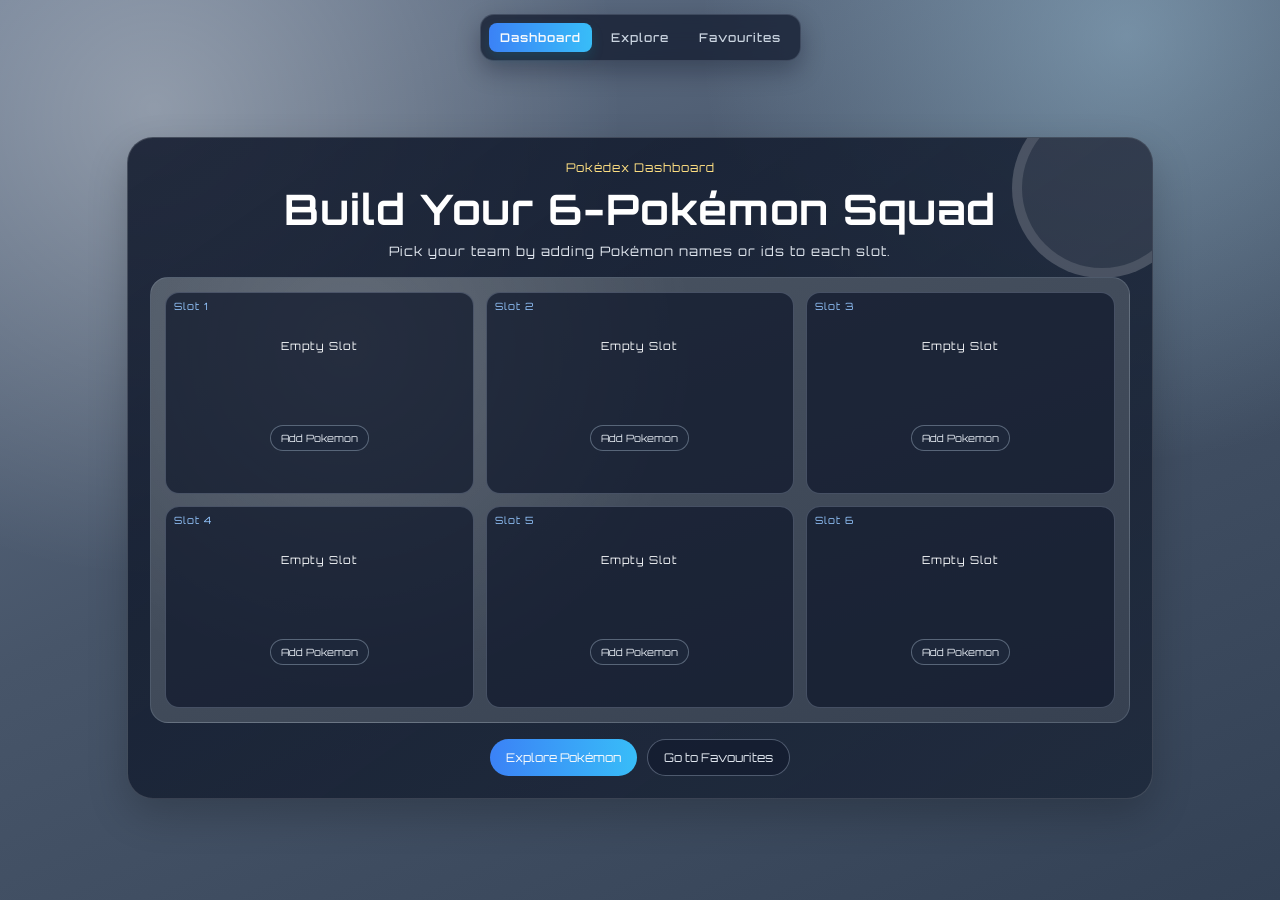
<file: index.html>
<!DOCTYPE html>
<html lang="en">
<head>
  <meta charset="UTF-8" />
  <meta name="viewport" content="width=device-width, initial-scale=1.0" />
  <title>Pokedex</title>
  <link rel="stylesheet" href="style.css" />
  <link href="https://fonts.googleapis.com/css2?family=Orbitron:wght@400;600&display=swap" rel="stylesheet">
  <link href="https://fonts.googleapis.com/css2?family=Audiowide&display=swap" rel="stylesheet">
</head>
<body class="dashboard-body">

<header class="app-header glass">

  <nav class="navbar">
    <span class="nav-link active" onclick="goToDashboard()">Dashboard</span>
    <span class="nav-link" onclick="goToExplore()">Explore</span>
    <span class="nav-link" onclick="goToFavourites()">Favourites</span>
  </nav>
</header>
<main class="dashboard-main">
  <section class="dashboard-card">
    <p class="dashboard-label">Pokédex Dashboard</p>
    <h1>Build Your 6-Pokémon Squad</h1>
    <p class="dashboard-subtitle">Pick your team by adding Pokémon names or ids to each slot.</p>

    <section class="squad-board" aria-label="Pokemon squad builder">
      <div class="squad-grid" id="squadGrid"></div>
    </section>

    <div class="dashboard-actions">
      <button type="button" class="dashboard-btn primary" onclick="goToExplore()">Explore Pokémon</button>
      <button type="button" class="dashboard-btn secondary" onclick="goToFavourites()">Go to Favourites</button>
    </div>
  </section>
</main>

<script src="navigation.js"></script>
<script src="jsfolders/dashboard.js"></script>

</body>
</html>
</file>
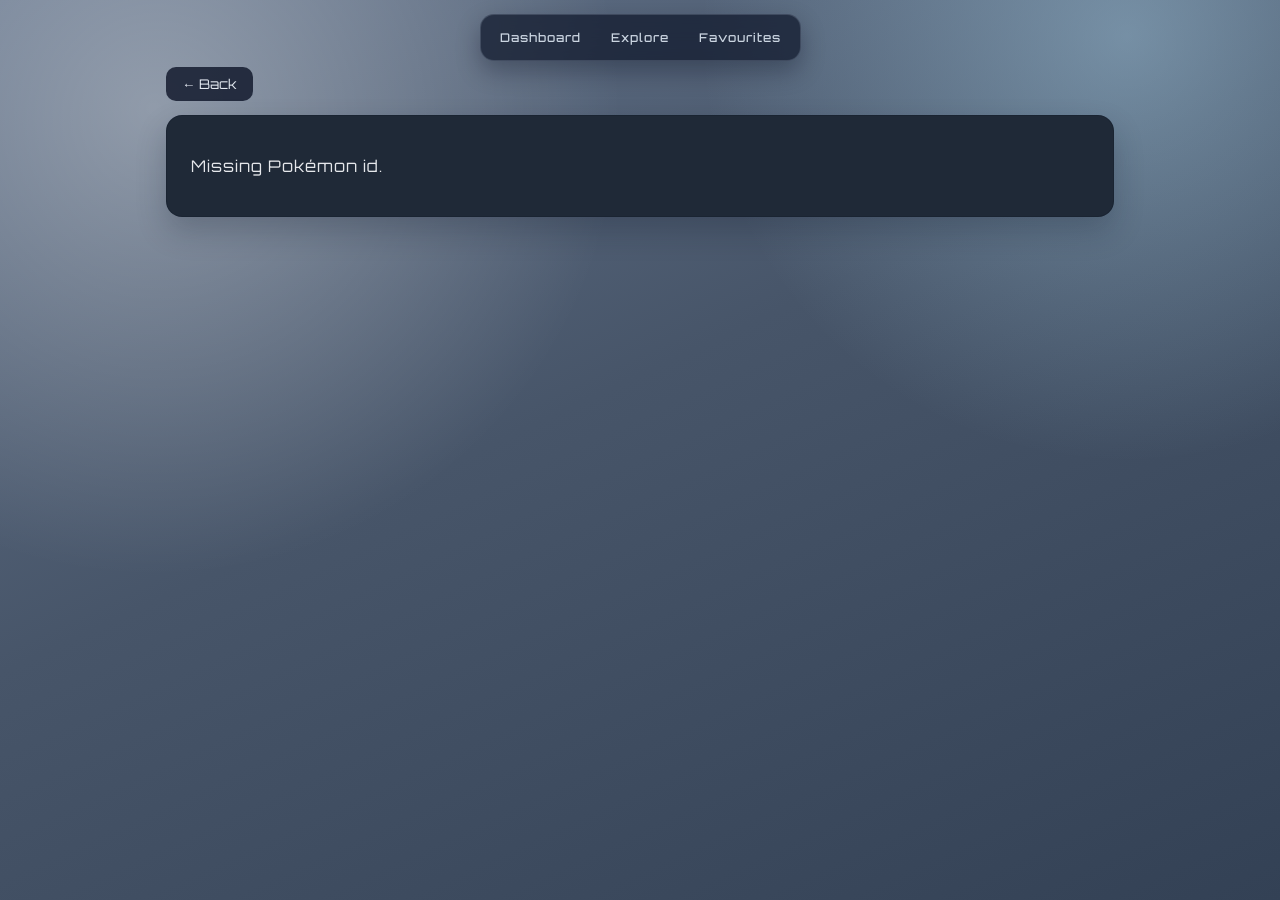
<file: htmlfolders/details.html>
<!DOCTYPE html>
<html lang="en">
<head>
  <meta charset="UTF-8" />
  <meta name="viewport" content="width=device-width, initial-scale=1.0" />
  <title>Pokemon Details</title>
  <link rel="stylesheet" href="../style.css" />
  <link rel="stylesheet" href="../cssfolders/explore.css" />
  <link rel="stylesheet" href="../cssfolders/details.css" />
  <link href="https://fonts.googleapis.com/css2?family=Orbitron:wght@400;600&display=swap" rel="stylesheet">
  <link href="https://fonts.googleapis.com/css2?family=Audiowide&display=swap" rel="stylesheet">
</head>
<body>
  <header class="app-header glass">
    <nav class="navbar">
      <span class="nav-link" onclick="goToDashboard()">Dashboard</span>
      <span class="nav-link" onclick="goToExplore()">Explore</span>
      <span class="nav-link" onclick="goToFavourites()">Favourites</span>
    </nav>
  </header>

  <main class="page details-layout">
    <button class="back-button" onclick="history.back()">← Back</button>
    <section id="pokemonDetails" class="panel">
      <p>Loading Pokémon details...</p>
    </section>
  </main>

  <script src="../navigation.js"></script>
  <script src="../jsfolders/favourites-storage.js"></script>
  <script src="../jsfolders/details.js"></script>
</body>
</html>
</file>
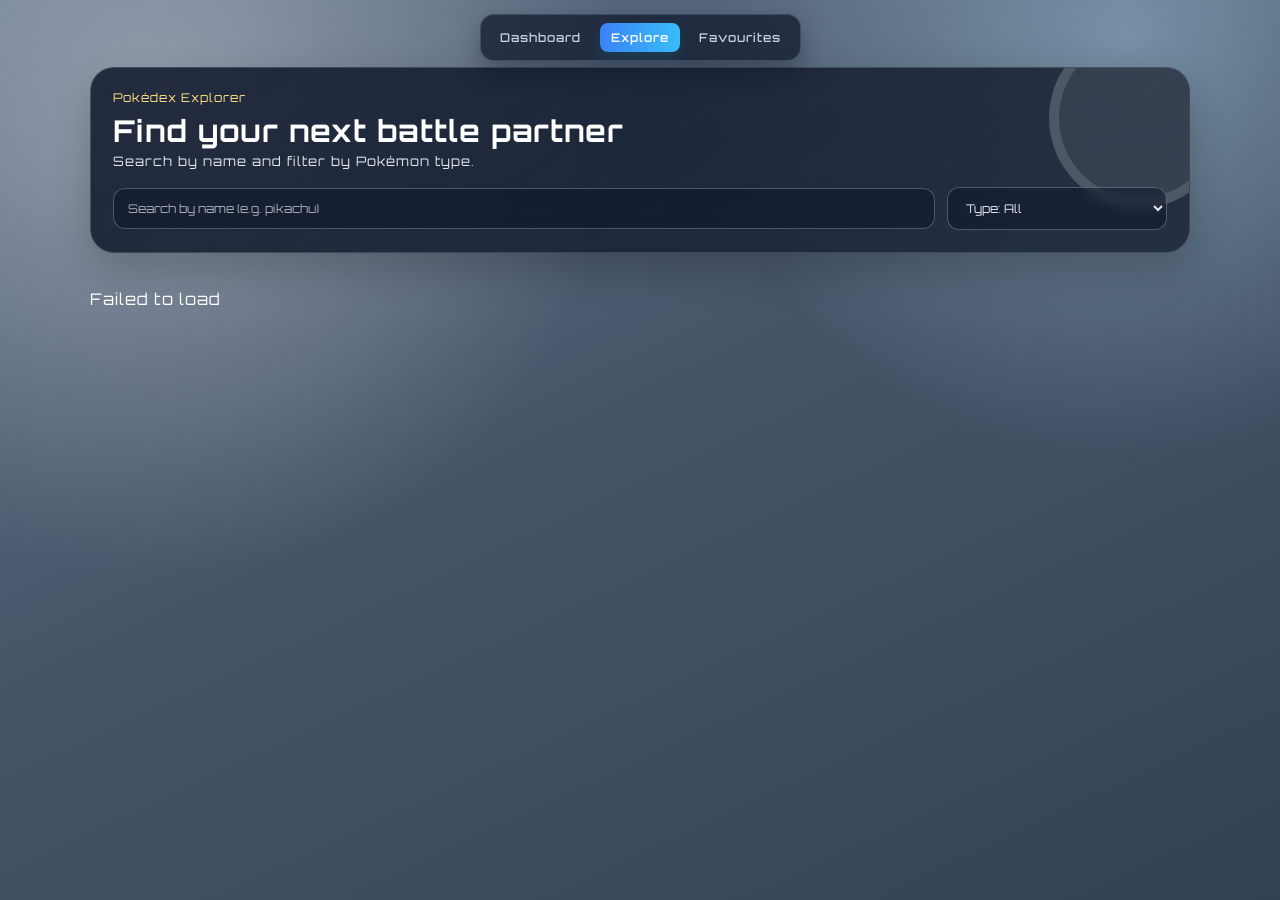
<file: htmlfolders/explore.html>
<!DOCTYPE html>
<html lang="en">
<head>
    <meta charset="UTF-8">
    <meta name="viewport" content="width=device-width, initial-scale=1.0">
    <title>Explore</title>
    <link rel="stylesheet" href="../cssfolders/explore.css" />
    <link href="https://fonts.googleapis.com/css2?family=Orbitron:wght@400;600&display=swap" rel="stylesheet">
    <link href="https://fonts.googleapis.com/css2?family=Audiowide&display=swap" rel="stylesheet">
    <link rel="stylesheet" href="../style.css" />
</head>
<body>
  <header class="app-header glass">
    <nav class="navbar">
      <span class="nav-link" onclick="goToDashboard()">Dashboard</span>
      <span class="nav-link active" onclick="goToExplore()">Explore</span>
      <span class="nav-link" onclick="goToFavourites()">Favourites</span>
    </nav>
  </header>

  <main class="page">
    <section class="container">
      <p class="label">Pokédex Explorer</p>
      <h1>Find your next battle partner</h1>
      <p class="subtitle">Search by name and filter by Pokémon type.</p>

      <section class="controls">
        <input
          id="searchInput"
          class="input"
          type="text"
          placeholder="Search by name (e.g. pikachu)"
        />

        <select id="typeSortSelect" class="select">
          <option value="all">Type: All</option>
        </select>
      </section>
    </section>

    <section class="grid" id="pokemonContainer"></section>
  </main>

  <script src="../navigation.js"></script>
  <script src="../jsfolders/favourites-storage.js"></script>
  <script src="../jsfolders/explore.js"></script>
</body>
</html>
</file>
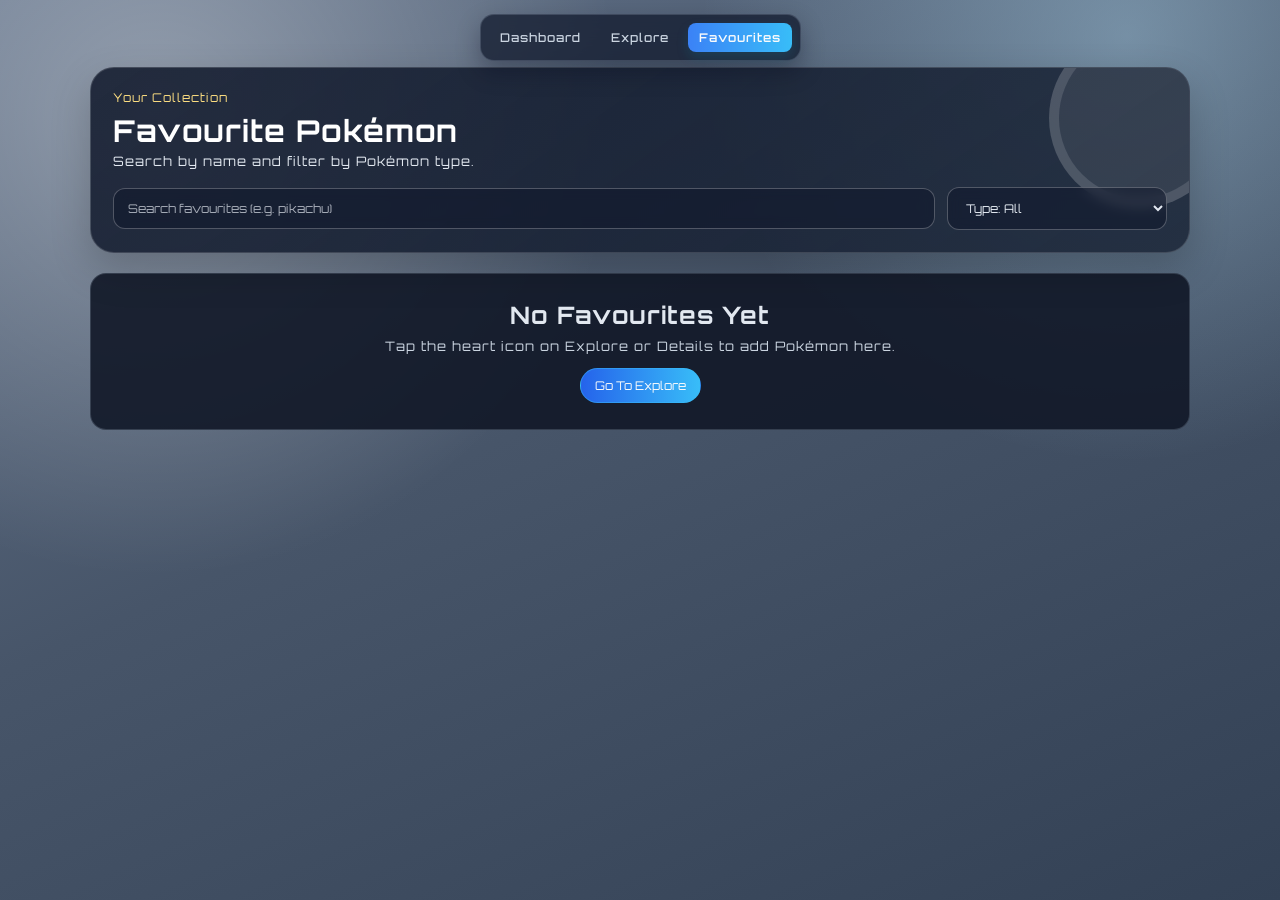
<file: htmlfolders/favourites.html>
<!DOCTYPE html>
<html lang="en">
<head>
  <meta charset="UTF-8" />
  <meta name="viewport" content="width=device-width, initial-scale=1.0" />
  <title>Favourites</title>
  <link rel="stylesheet" href="../style.css" />
  <link rel="stylesheet" href="../cssfolders/explore.css" />
  <link rel="stylesheet" href="../cssfolders/favourites.css" />
  <link href="https://fonts.googleapis.com/css2?family=Orbitron:wght@400;600&display=swap" rel="stylesheet">
  <link href="https://fonts.googleapis.com/css2?family=Audiowide&display=swap" rel="stylesheet">
</head>
<body>
  <header class="app-header glass">
    <nav class="navbar">
      <span class="nav-link" onclick="goToDashboard()">Dashboard</span>
      <span class="nav-link" onclick="goToExplore()">Explore</span>
      <span class="nav-link active" onclick="goToFavourites()">Favourites</span>
    </nav>
  </header>

  <main class="page favourites-page">
    <section class="container favourites-hero">
      <p class="label">Your Collection</p>
      <h1>Favourite Pokémon</h1>
      <p class="subtitle">Search by name and filter by Pokémon type.</p>

      <section class="controls">
        <input
          id="searchInput"
          class="input"
          type="text"
          placeholder="Search favourites (e.g. pikachu)"
        />

        <select id="typeSortSelect" class="select">
          <option value="all">Type: All</option>
        </select>
      </section>
    </section>

    <section class="grid" id="favouriteContainer"></section>
  </main>

  <script src="../navigation.js"></script>
  <script src="../jsfolders/favourites-storage.js"></script>
  <script src="../jsfolders/favourites.js"></script>
</body>
</html>
</file>
<file: style.css>
body {
  margin: 0;
  background-color: #ffff;
  font-family: 'Orbitron', sans-serif; 
  letter-spacing: 1px;
  color: white;
}

.dashboard-body {
  background:
    radial-gradient(circle at 12% 12%, rgba(255, 255, 255, 0.32) 0, transparent 34%),
    radial-gradient(circle at 88% 4%, rgba(186, 230, 253, 0.38) 0, transparent 30%),
    linear-gradient(155deg, #64748b 0%, #475569 45%, #334155 100%);
  min-height: 100vh;
}

.app-header {
  position: sticky;
  top: 14px;
  z-index: 10;
  display: flex;
  align-items: center;
  justify-content: space-between;
  width: fit-content;
  max-width: calc(100% - 24px);
  margin: 0 auto;
  height: auto;
  padding: 8px;
  border-radius: 14px;
}

.glass {
  background: rgba(15, 23, 42, 0.72);
  backdrop-filter: blur(10px);
  border: 1px solid rgba(148, 163, 184, 0.25);
  box-shadow: 0 10px 24px rgba(2, 6, 23, 0.3);
}

.navbar {
  display: flex;
  gap: 8px;
}


.navbar span {
  position: relative;
  cursor: pointer;
  font-weight: 500;
  font-size: 12px;
  color: #cbd5e1;
  padding: 7px 11px;
  border-radius: 8px;
  transition: background-color 0.2s ease, color 0.2s ease, transform 0.2s ease;
}


.navbar span:hover {
  background: rgba(148, 163, 184, 0.22);
  color: #f8fafc;
}


.navbar span:active {
  transform: scale(0.95);
}

.navbar span.active {
  background: linear-gradient(90deg, #3b82f6, #38bdf8);
  color: #f8fafc;
  box-shadow: 0 6px 12px rgba(14, 116, 144, 0.24);
}

.nav-link {
  position: relative;
  cursor: pointer;
  font-weight: 500;
  font-size: 12px;
  color: #cbd5e1;
  padding: 7px 11px;
  border-radius: 8px;
  transition: background-color 0.2s ease, color 0.2s ease, transform 0.2s ease;
  text-decoration: none;
}

.nav-link:hover {
  background: rgba(148, 163, 184, 0.22);
  color: #f8fafc;
}

.nav-link:active {
  transform: scale(0.95);
}

.nav-link.active {
  background: linear-gradient(90deg, #3b82f6, #38bdf8);
  color: #f8fafc;
  font-weight: 600;
  box-shadow: 0 6px 12px rgba(14, 116, 144, 0.24);
}


.profile-icon {
  width: 36px;
  height: 36px;
  border-radius: 50%;
  border: 1px solid rgb(175, 155, 0);
  cursor: pointer;

  background: center/cover no-repeat url("images/profile.png");

  display: flex;
  align-items: center;
  justify-content: center;

  color: white;
  font-size: 14px;

  transition: all 0.2s ease;
}

.profile-icon:hover {
  transform: scale(1.08);
  box-shadow: 0 4px 12px rgba(0,0,0,0.2);
}

.profile-icon:active {
  transform: scale(0.95);
}

.dashboard-main {
  min-height: calc(100vh - 90px);
  display: grid;
  place-items: center;
  padding: 16px;
}

.dashboard-card {
  width: min(980px, calc(100% - 24px));
  border-radius: 26px;
  padding: 22px;
  text-align: center;
  position: relative;
  background: linear-gradient(145deg, rgba(15, 23, 42, 0.85), rgba(30, 41, 59, 0.9));
  box-shadow: 0 16px 40px rgba(0, 0, 0, 0.2);
  border: 1px solid rgba(255, 255, 255, 0.15);
  overflow: hidden;
}

.dashboard-card::before {
  content: "";
  position: absolute;
  top: -40px;
  right: -40px;
  width: 160px;
  height: 160px;
  border-radius: 50%;
  background: rgba(255, 255, 255, 0.08);
  border: 10px solid rgba(255, 255, 255, 0.12);
}

.dashboard-label {
  margin: 0;
  font-size: 12px;
  color: #ffe082;
}

.dashboard-card h1 {
  margin: 8px 0 8px;
  color: #fff;
  font-size: clamp(28px, 4vw, 42px);
}

.dashboard-subtitle {
  margin: 0 auto;
  max-width: 560px;
  color: #e2e8f0;
  font-size: 13px;
}

.squad-board {
  position: relative;
  min-height: 360px;
  margin: 18px auto 16px;
  border-radius: 18px;
  border: 1px solid rgba(148, 163, 184, 0.25);
  background:
    radial-gradient(circle at 20% 15%, rgba(255, 255, 255, 0.14), transparent 40%),
    linear-gradient(160deg, #4b5563 0%, #374151 100%);
  overflow: hidden;
  padding: 14px;
}

.squad-grid {
  display: grid;
  grid-template-columns: repeat(3, minmax(0, 1fr));
  gap: 12px;
}

.squad-slot {
  position: relative;
  border-radius: 14px;
  min-height: 180px;
  border: 1px solid rgba(148, 163, 184, 0.35);
  background: rgba(15, 23, 42, 0.72);
  display: grid;
  place-items: center;
  text-align: center;
  padding: 10px;
}

.squad-slot img {
  width: 96px;
  height: 96px;
  object-fit: contain;
  filter: drop-shadow(0 8px 8px rgba(0, 0, 0, 0.25));
}

.slot-index {
  position: absolute;
  top: 7px;
  left: 8px;
  font-size: 10px;
  color: #93c5fd;
}

.slot-name {
  margin: 4px 0 8px;
  color: #f8fafc;
  font-size: 11px;
}

.slot-actions {
  display: flex;
  gap: 8px;
}

.slot-btn {
  border: 1px solid rgba(148, 163, 184, 0.5);
  border-radius: 999px;
  padding: 6px 10px;
  background: rgba(30, 41, 59, 0.9);
  color: #e2e8f0;
  font-family: 'Orbitron', sans-serif;
  font-size: 10px;
  cursor: pointer;
}

.slot-btn.clear {
  border-color: rgba(248, 113, 113, 0.55);
  color: #fecaca;
}

.dashboard-actions {
  display: flex;
  justify-content: center;
  gap: 10px;
  flex-wrap: wrap;
}

.dashboard-btn {
  border: none;
  border-radius: 999px;
  padding: 10px 16px;
  font-family: 'Orbitron', sans-serif;
  font-size: 12px;
  cursor: pointer;
  transition: transform 0.2s ease, box-shadow 0.2s ease;
}

.dashboard-btn.primary {
  background: linear-gradient(90deg, #3b82f6, #38bdf8);
  color: #f8fafc;
}

.dashboard-btn.secondary {
  background: rgba(15, 23, 42, 0.55);
  color: #e2e8f0;
  border: 1px solid rgba(148, 163, 184, 0.45);
}

.dashboard-btn:hover {
  transform: translateY(-1px);
  box-shadow: 0 8px 16px rgba(0, 0, 0, 0.16);
}

@media (max-width: 680px) {
  .squad-grid {
    grid-template-columns: repeat(2, minmax(0, 1fr));
  }
}

@media (max-width: 480px) {
  .squad-grid {
    grid-template-columns: 1fr;
  }
}
</file>
<file: cssfolders/explore.css>
body {
  background:
    radial-gradient(circle at 12% 12%, rgba(255, 255, 255, 0.32) 0, transparent 34%),
    radial-gradient(circle at 88% 4%, rgba(186, 230, 253, 0.38) 0, transparent 30%),
    linear-gradient(155deg, #64748b 0%, #475569 45%, #334155 100%);
  min-height: 100vh;
}

.page {
  max-width: 1100px;
  margin: 20px auto 30px;
  padding: 0 16px;
}

.container {
  position: relative;
  border-radius: 24px;
  padding: 22px;
  background: linear-gradient(145deg, rgba(15, 23, 42, 0.85), rgba(30, 41, 59, 0.9));
  box-shadow: 0 16px 40px rgba(0, 0, 0, 0.2);
  border: 1px solid rgba(255, 255, 255, 0.15);
  overflow: hidden;
}

.container::before {
  content: "";
  position: absolute;
  top: -40px;
  right: -40px;
  width: 160px;
  height: 160px;
  border-radius: 50%;
  background: rgba(255, 255, 255, 0.08);
  border: 10px solid rgba(255, 255, 255, 0.12);
}

.label {
  font-size: 12px;
  color: #ffe082;
  margin: 0;
}

.container h1 {
  margin: 8px 0 4px;
  font-size: 30px;
  line-height: 1.2;
  color: #fff;
}

.subtitle {
  margin: 0;
  font-size: 13px;
  color: #e2e8f0;
}

.controls {
  display: grid;
  grid-template-columns: 1fr 220px;
  gap: 12px;
  align-items: center;
  margin-top: 18px;
}

.input,
.select {
  border: 1px solid rgba(255, 255, 255, 0.25);
  border-radius: 12px;
  padding: 12px 14px;
  font-family: 'Orbitron', sans-serif;
  font-size: 12px;
  color: #e2e8f0;
  background: rgba(15, 23, 42, 0.55);
  backdrop-filter: blur(6px);
}

.input::placeholder {
  color: rgba(226, 232, 240, 0.7);
}

.input:focus,
.select:focus {
  outline: 2px solid #facc15;
  border-color: #facc15;
}

.grid {
  display: grid;
  grid-template-columns: repeat(3, minmax(0, 1fr));
  gap: 18px;
  margin-top: 20px;
}

.card {
  position: relative;
  border-radius: 16px;
  color: #e5e7eb;
  background: #1f2937;
  border: 1px solid rgba(15, 23, 42, 0.28);
  box-shadow: 0 12px 24px rgba(15, 23, 42, 0.22);
  cursor: pointer;
  overflow: hidden;
  transition: transform 0.2s ease, box-shadow 0.2s ease;
}

.card:hover {
  transform: translateY(-4px);
  box-shadow: 0 18px 28px rgba(15, 23, 42, 0.28);
}

.card-top {
  position: relative;
  min-height: 180px;
  display: grid;
  place-items: center;
  background:
    radial-gradient(circle at 20% 15%, rgba(255, 255, 255, 0.14), transparent 40%),
    linear-gradient(160deg, #4b5563 0%, #374151 100%);
  border-bottom: 1px solid rgba(255, 255, 255, 0.08);
}

.number {
  position: absolute;
  top: 8px;
  right: 10px;
  font-size: 48px;
  line-height: 1;
  color: rgba(255, 255, 255, 0.12);
}

.fav-btn {
  position: absolute;
  top: 10px;
  left: 10px;
  width: 34px;
  height: 34px;
  border: 1px solid rgba(255, 255, 255, 0.3);
  border-radius: 999px;
  background: rgba(15, 23, 42, 0.65);
  color: #e2e8f0;
  font-size: 18px;
  line-height: 1;
  display: grid;
  place-items: center;
  cursor: pointer;
  z-index: 3;
  transition: transform 0.2s ease, background-color 0.2s ease, color 0.2s ease;
}

.fav-btn:hover {
  transform: scale(1.06);
}

.fav-btn.active {
  background: rgba(220, 38, 38, 0.18);
  color: #f87171;
  border-color: rgba(248, 113, 113, 0.55);
}

.card img {
  width: 150px;
  height: 150px;
  object-fit: contain;
  filter: drop-shadow(0 12px 12px rgba(0, 0, 0, 0.35));
}

.card-body {
  padding: 12px;
  background: rgba(17, 24, 39, 0.96);
}

.title-row {
  display: flex;
  align-items: baseline;
  justify-content: space-between;
  gap: 10px;
}

.card h3 {
  margin: 0;
  font-size: 22px;
  color: #f8fafc;
}

.id {
  margin: 0;
  color: #cbd5e1;
  font-size: 13px;
}

.meta-line {
  margin: 8px 0 0;
  color: #e5e7eb;
  font-size: 12px;
}

.meta-line span {
  color: #94a3b8;
  margin-right: 6px;
}

.tags {
  margin-top: 8px;
}

.tag {
  display: inline-block;
  padding: 5px 9px;
  margin: 2px 3px 0 0;
  border-radius: 999px;
  font-size: 10px;
  font-weight: 700;
  color: #fff;
  text-transform: uppercase;
  letter-spacing: 0.4px;
}

.tag.grass { background: #78c850; }
.tag.fire { background: #f08030; }
.tag.water { background: #6890f0; }
.tag.poison { background: #a040a0; }
.tag.flying { background: #a890f0; }
.tag.bug { background: #a8b820; }
.tag.normal { background: #a8a878; }
.tag.electric { background: #f8d030; color: #111827; }
.tag.rock { background: #b8a038; }
.tag.ground { background: #e0c068; color: #111827; }
.tag.fairy { background: #ee99ac; }
.tag.fighting { background: #c03028; }
.tag.psychic { background: #f85888; }
.tag.ghost { background: #705898; }
.tag.ice { background: #98d8d8; color: #111827; }
.tag.dragon { background: #7038f8; }
.tag.dark { background: #705848; }
.tag.steel { background: #b8b8d0; color: #111827; }

@media (max-width: 900px) {
  .grid {
    grid-template-columns: repeat(2, minmax(0, 1fr));
  }
}

@media (max-width: 640px) {
  .container h1 {
    font-size: 24px;
  }

  .controls {
    grid-template-columns: 1fr;
  }

  .grid {
    grid-template-columns: 1fr;
  }
}
</file>
<file: cssfolders/details.css>
body {
  background:
    radial-gradient(circle at 12% 12%, rgba(255, 255, 255, 0.32) 0, transparent 34%),
    radial-gradient(circle at 88% 4%, rgba(186, 230, 253, 0.38) 0, transparent 30%),
    linear-gradient(155deg, #64748b 0%, #475569 45%, #334155 100%);
  min-height: 100vh;
  margin: 0;
}

.details-layout {
  width: min(980px, 100%);
  margin: 20px auto 30px;
  padding: 0 16px;
  box-sizing: border-box;
  min-height: calc(100vh - 120px);
}

.back-button {
  border: none;
  background: rgba(15, 23, 42, 0.82);
  color: #e2e8f0;
  font-family: 'Orbitron', sans-serif;
  border-radius: 10px;
  padding: 9px 16px;
  cursor: pointer;
  margin-bottom: 14px;
  transition: transform 0.2s ease, box-shadow 0.2s ease;
}

.back-button:hover {
  transform: translateY(-1px);
  box-shadow: 0 8px 18px rgba(15, 23, 42, 0.2);
}

.panel {
  position: relative;
  background: #1f2937;
  border-radius: 16px;
  padding: 24px;
  color: #e5e7eb;
  box-shadow: 0 14px 30px rgba(15, 23, 42, 0.24);
  border: 1px solid rgba(15, 23, 42, 0.3);
  overflow: hidden;
}

.row {
  display: grid;
  grid-template-columns: 320px 1fr;
  gap: 24px;
  align-items: stretch;
}

.preview {
  position: relative;
  min-height: 280px;
  display: grid;
  place-items: center;
  border-radius: 14px;
  background:
    radial-gradient(circle at 20% 15%, rgba(255, 255, 255, 0.16), transparent 42%),
    linear-gradient(160deg, #4b5563 0%, #374151 100%);
  border: 1px solid rgba(255, 255, 255, 0.1);
}

.large-number {
  position: absolute;
  top: 12px;
  right: 14px;
  font-size: 64px;
  line-height: 1;
  color: rgba(255, 255, 255, 0.13);
}

.content {
  background: rgba(17, 24, 39, 0.95);
  border-radius: 14px;
  border: 1px solid rgba(255, 255, 255, 0.08);
  padding: 16px;
}

.image {
  width: 240px;
  height: 240px;
  object-fit: contain;
  filter: drop-shadow(0 14px 16px rgba(0, 0, 0, 0.36));
}

.title {
  margin: 0;
  color: #f8fafc;
  font-size: clamp(30px, 3.4vw, 42px);
  line-height: 1.05;
}

.title-row {
  display: flex;
  align-items: center;
  justify-content: space-between;
  gap: 12px;
}

.fav-button {
  position: static;
  flex-shrink: 0;
}

.id {
  color: #cbd5e1;
  margin: 8px 0 10px;
}

.info-row {
  display: flex;
  flex-wrap: wrap;
  gap: 20px;
  color: #cbd5e1;
  font-size: 14px;
  margin-top: 12px;
}

.label {
  margin: 10px 0 8px;
  font-size: 12px;
  color: #94a3b8;
}

.chips {
  display: flex;
  flex-wrap: wrap;
  gap: 6px;
}

.chip {
  display: inline-block;
  padding: 5px 10px;
  border-radius: 999px;
  font-size: 11px;
  color: #e5e7eb;
  background: rgba(71, 85, 105, 0.7);
  border: 1px solid rgba(148, 163, 184, 0.35);
}

.heading {
  color: #f8fafc;
  margin: 0 0 10px;
  font-size: 22px;
}

.box {
  margin-top: 14px;
  padding: 14px;
  border-radius: 14px;
  background: rgba(17, 24, 39, 0.95);
  border: 1px solid rgba(255, 255, 255, 0.08);
}

.list {
  display: grid;
  gap: 8px;
}

.item {
  display: grid;
  grid-template-columns: 130px 1fr 46px;
  align-items: center;
  gap: 10px;
  color: #e2e8f0;
}

.item span {
  text-transform: capitalize;
}

.bar {
  height: 11px;
  border-radius: 999px;
  background: rgba(148, 163, 184, 0.28);
  overflow: hidden;
}

.bar-fill {
  height: 100%;
  background: linear-gradient(90deg, #38bdf8, #3b82f6);
}

@media (max-width: 640px) {
  .panel {
    padding: 16px;
  }

  .row {
    grid-template-columns: 1fr;
    text-align: center;
  }

  .preview {
    min-height: 240px;
  }

  .large-number {
    font-size: 52px;
  }

  .image {
    width: 200px;
    height: 200px;
    margin: 0 auto;
  }

  .info-row {
    justify-content: center;
  }
}
</file>
<file: cssfolders/favourites.css>
.favourites-page {
  margin-top: 20px;
}

.favourites-hero {
  margin-bottom: 6px;
}

.empty-state {
  grid-column: 1 / -1;
  text-align: center;
  background: rgba(17, 24, 39, 0.9);
  border: 1px solid rgba(148, 163, 184, 0.25);
  border-radius: 16px;
  padding: 26px 16px;
  color: #e2e8f0;
}

.empty-state h2 {
  margin: 0 0 8px;
  font-size: 24px;
}

.empty-state p {
  margin: 0;
  color: #cbd5e1;
  font-size: 13px;
}

.empty-btn {
  margin-top: 14px;
  border: 1px solid rgba(56, 189, 248, 0.45);
  background: linear-gradient(90deg, #2563eb, #38bdf8);
  color: #f8fafc;
  border-radius: 999px;
  padding: 9px 14px;
  font-family: 'Orbitron', sans-serif;
  font-size: 12px;
  cursor: pointer;
}
</file>
